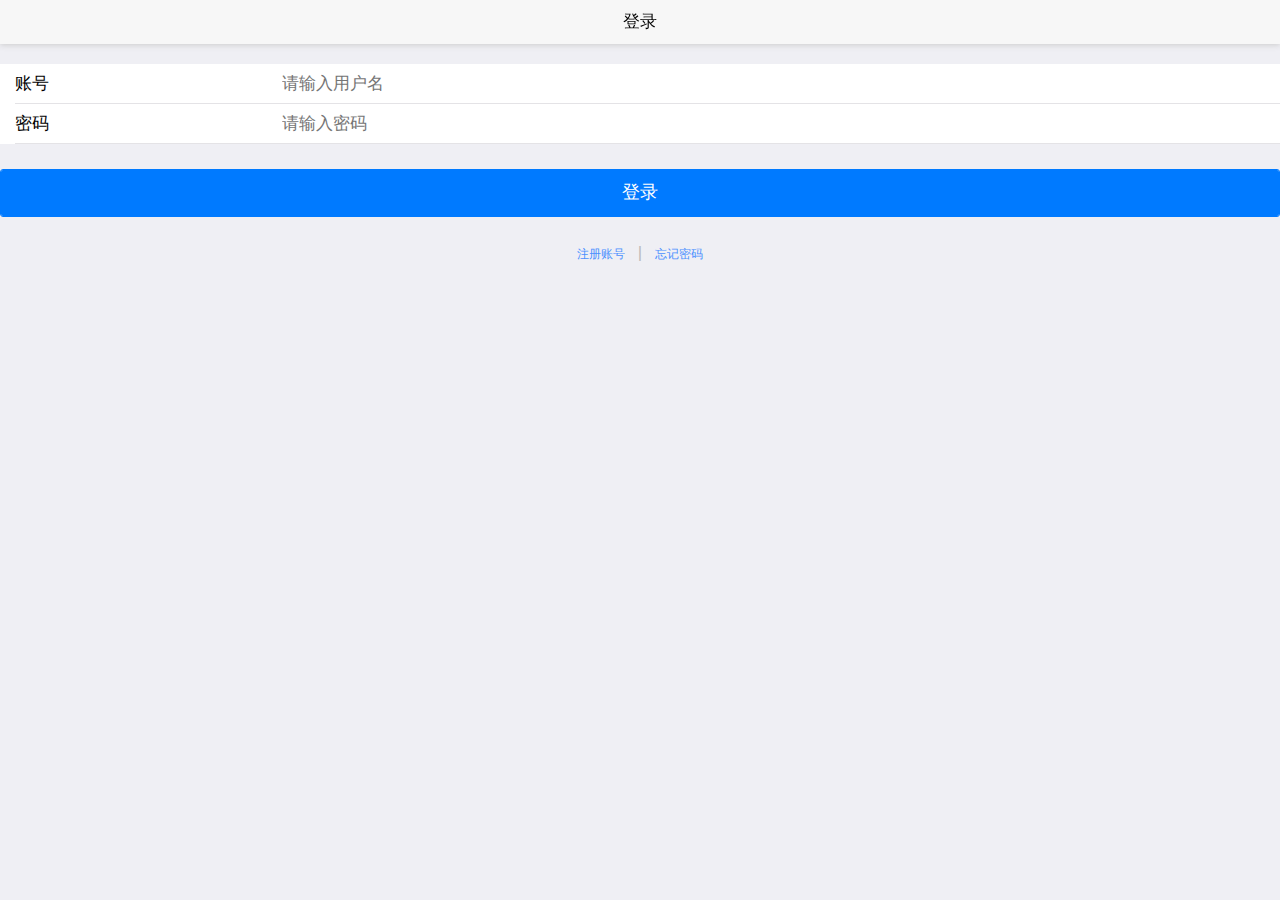
<file: views/user/index.html>
<!DOCTYPE html>
<html>
<head>
    <meta name="viewport" content="width=device-width, initial-scale=1,maximum-scale=1,user-scalable=no">
    <title>ginChat</title>
    <link rel="stylesheet" href="/asset/plugins/mui/css/mui.css" />
    <link rel="stylesheet" href="/asset/css/login.css" />
    <script src="/asset/plugins/mui/js/mui.js" ></script>
    <script src="/asset/js/vue.min.js" ></script>
    <script src="/asset/js/util.js" ></script>
</head>
<body>

<header class="mui-bar mui-bar-nav">
    <h1 class="mui-title">登录</h1>
</header>
<div class="mui-content" id="pageapp">
    <form id='login-form' class="mui-input-group">
        <div class="mui-input-row">
            <label>账号</label>
            <input v-model="user.mobile" placeholder="请输入用户名" type="text" class="mui-input-clear mui-input" >
        </div>
        <div class="mui-input-row">
            <label>密码</label>
            <input v-model="user.passwd" placeholder="请输入密码"  type="password" class="mui-input-clear mui-input" >
        </div>
    </form>
    <div class="mui-content-padded">
        <button @click="login"  type="button"  class="mui-btn mui-btn-block mui-btn-primary">登录</button>
        <div class="link-area"><a id='reg' href="register">注册账号</a> <span class="spliter">|</span> <a  id='forgetPassword'>忘记密码</a>
        </div>
    </div>
    <div class="mui-content-padded oauth-area">
    </div>
</div>
</body>
</html>
<script>
    var app = new Vue({
        el:"#pageapp",
        data:function(){
          return {
              user:{
                  mobile:"",
                  passwd:""
              }
          }
        },
        methods:{
            login:function(){
                //检测手机号是否正确
                console.log("login")
                //检测密码是否为空

                //网络请求
                //封装了promis
                util.post("user/login",this.user).then(res=>{
                    console.log(res)
                    if(res.code!=0){
                        mui.toast(res.msg)
                    }else{
                        //location.replace("//127.0.0.1/demo/index.shtml")
                        mui.toast("登录成功,即将跳转")
                    }
                })
            },
        }
    })
</script>
</file>
<file: asset/css/login.css>
.login-page,.register-page{
  padding: 45px 40px 60px;
  background-color: #fff;
  height: 100vh;
}
.login-from .mui-input-row,.register-page .mui-input-row{
  margin-top: 26px;
  position: relative;
  display: flex;
  height: 41px;
  line-height: 41px;
  align-items: center;
  padding: 0 20px;
  color: #333;
  background: #f8f8f8;
  border-radius: 20px;
  display: flex;
  font-family: PingFang SC;
  justify-content: space-between;
}
.login-from  .mui-input-row input,.register-page .mui-input-row input,
.createcom .mui-input-row input{
  font-size: 14px;
}
.login-from .mui-input-row input::placeholder,.register-page .mui-input-row input::placeholder,
.createcom .mui-input-row input::placeholder{
  color: #ccc;
}
.login-from .mui-input-row::after,.register-page .mui-input-row::after{
  display: none;
}
.mui-input-group::before,.mui-input-group::after{
  display: none;
}
.area {
    margin: 20px auto 0px auto;
}


.mui-input-group {
    margin-top: 10px;
}

.mui-input-group:first-child {
    margin-top: 20px;
}

.mui-input-group label {
    width: 22%;
}

.mui-input-row label~input,
.mui-input-row label~select,
.mui-input-row label~textarea {
    width: 78%;
}

.mui-checkbox input[type=checkbox],
.mui-radio input[type=radio] {
    top: 6px;
}

.mui-content-padded {
    margin: 0;
    margin-top: 25px;
}

.mui-content-padded .btn-login,.btn-register,.btn-confirm{
  height: 41px;
  line-height: 21px;
  background: #fb3a4e;
  border-radius: 20px;
  font-size: 16px;
  font-weight: 500;
  color: #fff;
  text-align: center;
  border: none;
}

.mui-btn {
    padding: 10px;
}

.link-area {
    display: block;
    margin-top: 25px;
    text-align: center;
}

.link-area a{
  font-size: 12px;
  color: #4c90ff;
}

.spliter {
    color: #bbb;
    padding: 0px 8px;
}



.oauth-area {
    position: absolute;
    bottom: 20px;
    left: 0px;
    text-align: center;
    width: 100%;
    padding: 0px;
    margin: 0px;
}

.oauth-area .oauth-btn {
    display: inline-block;
    width: 50px;
    height: 50px;
    background-size: 30px 30px;
    background-position: center center;
    background-repeat: no-repeat;
    margin: 0px 20px;
    /*-webkit-filter: grayscale(100%); */
    border: solid 1px #ddd;
    border-radius: 25px;
}

.oauth-area .oauth-btn:active {
    border: solid 1px #aaa;
}

.oauth-area .oauth-btn.disabled {
    background-color: #ddd;
}
</file>
